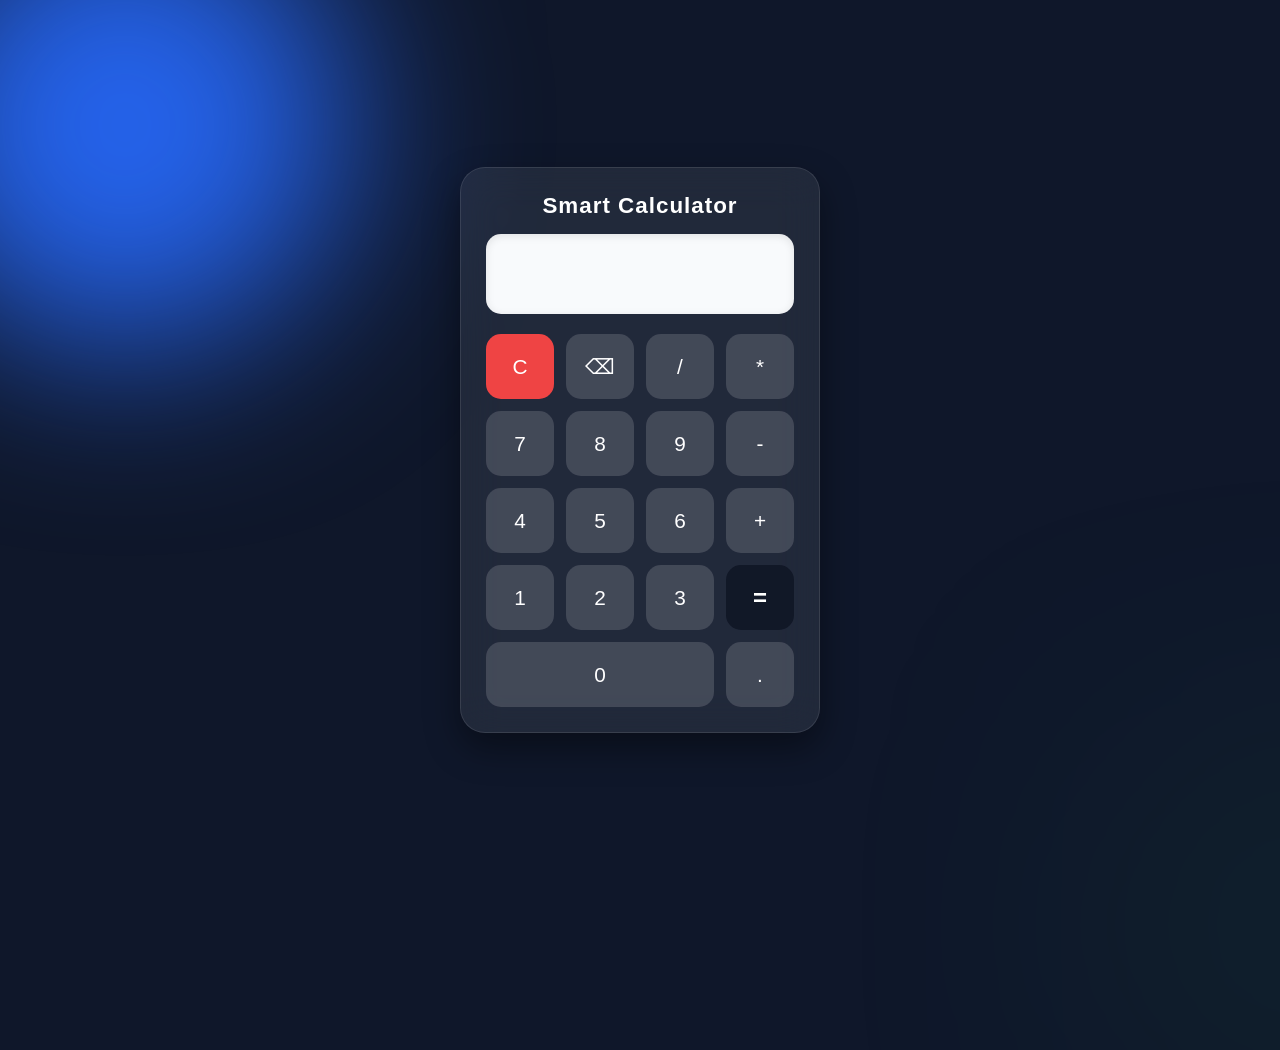
<file: LandingPage/Calculator/index.html>
<!DOCTYPE html>
<html lang="en">

<head>
    <meta charset="UTF-8">
    <meta name="viewport" content="width=device-width, initial-scale=1.0">
    <title>Calculator</title>
    <link rel="stylesheet" href="style.css">
</head>

<body>

    <div class="calculator">
        <h2 class="title">Smart Calculator</h2>
        <input type="text" id="display" readonly>

        <div class="buttons">

        <button class="clear" onclick="clearDisplay()">C</button>
        <button class="operator" onclick="backspace()">⌫</button>
        <button class="operator" onclick="appendValue('/')">/</button>
        <button class="operator" onclick="appendValue('*')">*</button>

        <button onclick="appendValue('7')">7</button>
        <button onclick="appendValue('8')">8</button>
        <button onclick="appendValue('9')">9</button>
        <button class="operator" onclick="appendValue('-')">-</button>

        <button onclick="appendValue('4')">4</button>
        <button onclick="appendValue('5')">5</button>
        <button onclick="appendValue('6')">6</button>
        <button class="operator" onclick="appendValue('+')">+</button>

        <button onclick="appendValue('1')">1</button>
        <button onclick="appendValue('2')">2</button>
        <button onclick="appendValue('3')">3</button>
        <button class="equal" onclick="calculate()">=</button>

        <button class="zero" onclick="appendValue('0')">0</button>
        <button onclick="appendValue('.')">.</button>

        </div>

    </div>

    <script src="script.js"></script>

</body>

</html>
</file>
<file: LandingPage/Calculator/style.css>
*{
    margin:0;
    padding:0;
    box-sizing:border-box;
    font-family:'Segoe UI',sans-serif;
}

body{
    height:100vh;
    display:flex;
    justify-content:center;
    align-items:center;
    background:#0f172a;
    overflow:hidden;
    position:relative;
    animation:fadeIn 1.2s ease;
}

.calculator{
    width:360px;
    background:rgba(255,255,255,0.08);
    backdrop-filter:blur(20px);
    padding:25px;
    border-radius:25px;
    box-shadow:0 15px 35px rgba(0,0,0,0.4);
    border:1px solid rgba(255,255,255,0.1);
    animation: float 4s ease-in-out infinite;
}

.title{
    color:white;
    text-align:center;
    margin-bottom:15px;
    letter-spacing:1px;
    font-size:1.4rem;
}

#display{
    width:100%;
    height:80px;
    border:none;
    outline:none;
    border-radius:15px;
    margin-bottom:20px;
    padding:20px;
    text-align:right;
    font-size:2.2rem;
    font-weight:bold;
    background:#f8fafc;
    color:#111827;
    box-shadow:inset 0 2px 8px rgba(0,0,0,0.1);
}

.buttons{
    display:grid;
    grid-template-columns:repeat(4,1fr);
    gap:12px;
}

button{
    height:65px;
    border:none;
    border-radius:15px;
    font-size:1.3rem;
    cursor:pointer;
    background:rgba(255,255,255,0.15);
    color:white;
    transition:0.3s;
}

button:hover{
    transform:translateY(-3px);
    background:rgba(255,255,255,0.25);
    transform:translateY(-5px) scale(1.05);
}

button:active{
    transform:scale(0.95);
}

.zero{
    grid-column:span 3;
}

button:nth-child(1){
    background:#ef4444;
}

button:nth-child(16){
    background:#22c55e;
}
body::before{
    content:"";
    position:absolute;
    width:450px;
    height:450px;
    background:#2563eb;
    border-radius:50%;
    top:-100px;
    left:-100px;
    filter:blur(90px);
    animation:moveBlue 10s infinite alternate;
}

body::after{
    content:"";
    position:absolute;
    width:250px;
    height:250px;
    background:rgba(34,197,94,0.2);
    border-radius:50%;
    bottom:-150px;
    right:-150px;
    filter:blur(150px);
    animation:moveGreen 12s infinite alternate;
}
@keyframes moveBlue{
    from{
        transform:translate(0,0);
    }
    to{
        transform:translate(120px,80px);
    }
}

@keyframes moveGreen{
    from{
        transform:translate(0,0);
    }
    to{
        transform:translate(-120px,-80px);
    }
}
@keyframes fadeIn{
    from{
        opacity:0;
    }
    to{
        opacity:1;
    }
}
@keyframes float{
    0%{
        transform:translateY(0px);
    }

    50%{
        transform:translateY(-15px);
    }

    100%{
        transform:translateY(0px);
    }
}
.equal{
    background:#111827 !important;
    color:white !important;
    font-weight:bold;
    font-size:1.5rem;
}

.equal:hover{
    background:#000000 !important;
}
</file>
